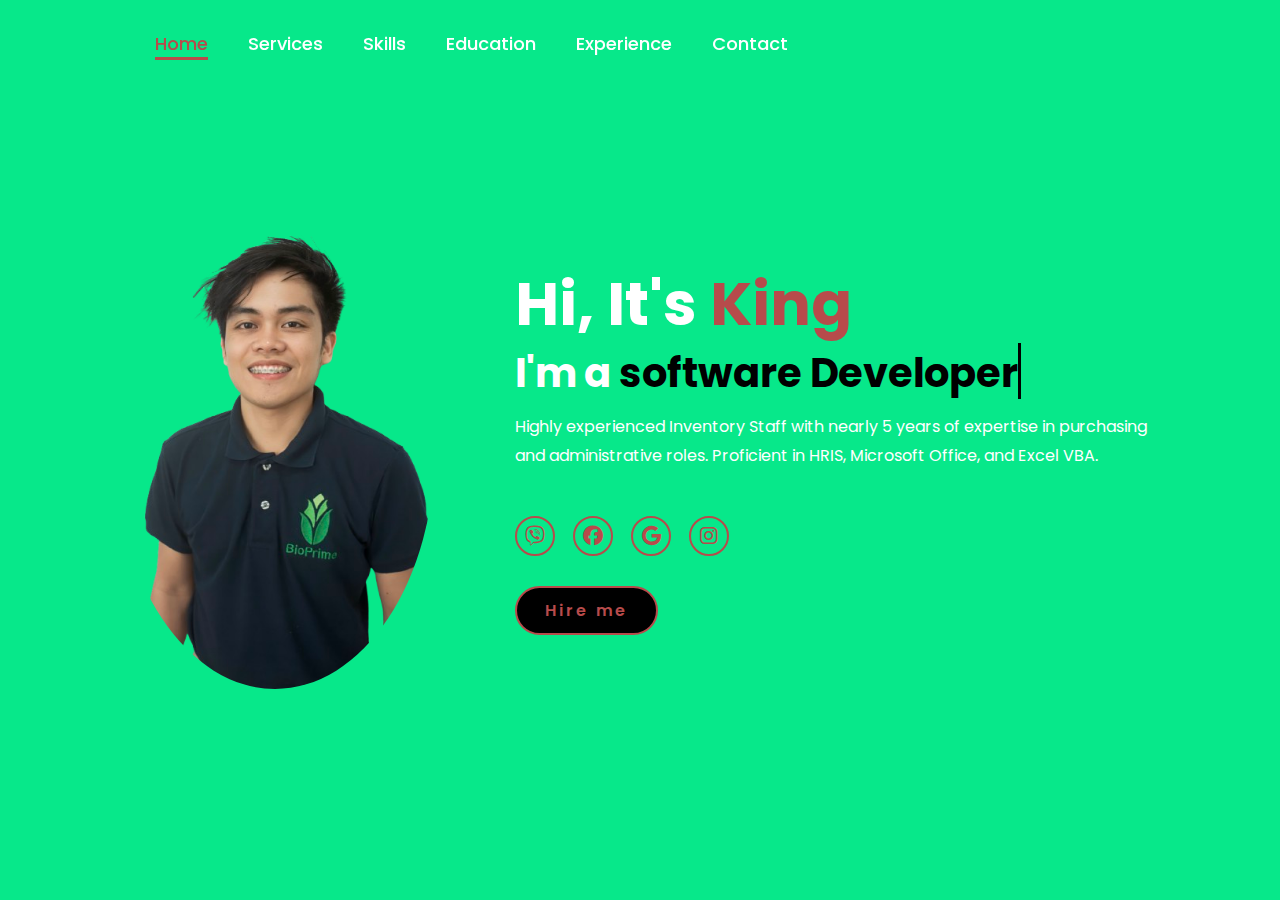
<file: index.html>
<!DOCTYPE html>
<html lang="en">
    
<head>
    <meta charset="UTF-8">
    <meta name="viewport" content="width=device-width, initial-scale=1.0">
    <link rel="stylesheet" href="https://cdnjs.cloudflare.com/ajax/libs/font-awesome/6.5.2/css/all.min.css">
    <link rel="stylesheet" href="style.css">
    <title>King Portfolio</title>
</head>
<body>
    <header>

        <div class="menu-toggle" id="mobile-menu">
            <i class="fas fa-bars"></i>
        </div>

        <nav id="menu">
            <a href="index.html" class="active"> Home</a>
            <a href="Services.html" >Services</a> 
            <a href="skill.html" >Skills</a>
            <a href="educ.html" >Education</a>
            <a href="exp.html" >Experience</a>
            <a href="contact.html" >Contact</a>
        </nav>
        
    </header>
    <section class="home">
        <div class="home-img">
            <img src="cv.png" alt="">
        </div>
        <div class="home-content">
            <h1>Hi, It's <span>King</span></h1>
            <h3 class="typing-text">I'm a <span></span></h3>
            <p>Highly experienced Inventory Staff with nearly 5
years of expertise in purchasing and administrative
roles. Proficient in HRIS, Microsoft Office, and Excel
VBA.</p>
            <div class="social-icons">
                <a href="viber://chat?number=09912345982"><i class="fa-brands fa-viber"></i></a>
                <a href="https://facebook.com/itskingperuelo1906"><i class="fa-brands fa-facebook"></i></a>
                <a href="mailto:timikingperuelo@gmail.com"><i class="fa-brands fa-google mail"></i></a>
                <a href="https://instagram.com/kinggggyyyy"><i class="fa-brands fa-instagram"></i></a>
            </div>
            <a href="mailto:timikingperuelo@gmail.com" class="btn">Hire me</a>
        </div>
    </section>
<script>
        const mobileMenu = document.getElementById('mobile-menu');
        const navMenu = document.getElementById('menu');

        mobileMenu.addEventListener('click', () => {
            navMenu.classList.toggle('active');
        });
    </script>
</body>
</html>
</file>
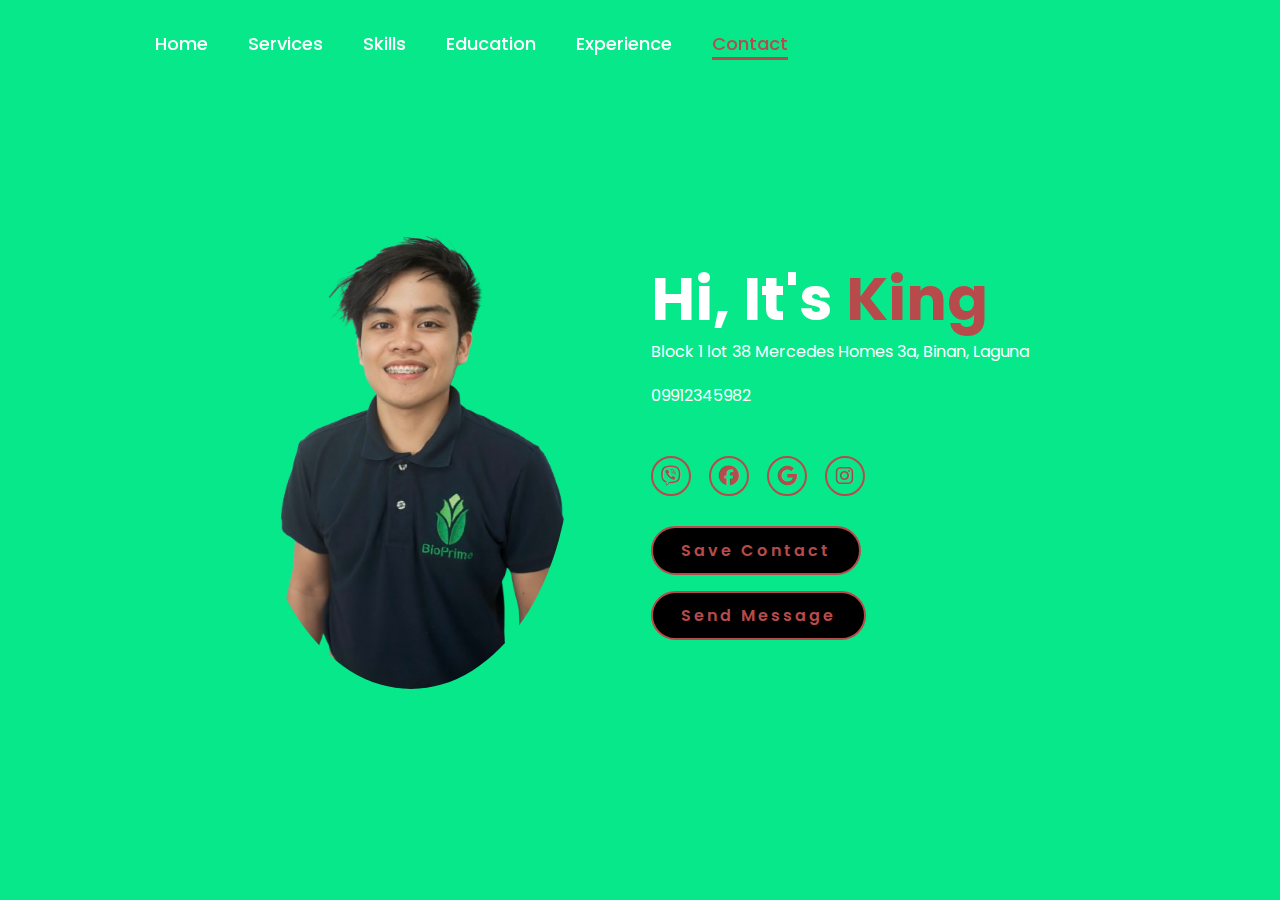
<file: contact.html>
<!DOCTYPE html>
<html lang="en">
    
<head>
    <meta charset="UTF-8">
    <meta name="viewport" content="width=device-width, initial-scale=1.0">
    <link rel="stylesheet" href="https://cdnjs.cloudflare.com/ajax/libs/font-awesome/6.5.2/css/all.min.css">
    <link rel="stylesheet" href="style.css">
    <title>King Portfolio</title>
</head>
<body>
    <header>
<div class="menu-toggle" id="mobile-menu">
            <i class="fas fa-bars"></i>
        </div>
        

        <nav id="menu">
            <a href="index.html" >Home</a>
            <a href="Services.html" >Services</a> 
            <a href="skill.html" >Skills</a>
            <a href="educ.html" >Education</a>
            <a href="exp.html" >Experience</a>
            <a href="contact.html" class="active" >Contact</a>
        </nav>
    </header>
    <section class="home">
        <div class="home-img">
            <img src="cv.png" alt="">
        </div>
        <div class="home-content">
            <h1>Hi, It's <span>King</span></h1>
         	<p>Block 1 lot 38 Mercedes Homes 3a, Binan, Laguna</p>
		<p>09912345982</p>
            <div class="social-icons">
    <a href="viber://chat?number=09912345982" class="tooltip" data-tooltip="Chat with me on Viber!">
        <i class="fa-brands fa-viber"></i>
    </a>
    <a href="https://facebook.com/itskingperuelo1906" class="tooltip" data-tooltip="Visit my Facebook profile">
        <i class="fa-brands fa-facebook"></i>
    </a>
    <a href="mailto:timikingperuelo@gmail.com" class="tooltip" data-tooltip="Send me an email">
        <i class="fa-brands fa-google mail"></i>
    </a>
    <a href="https://instagram.com/kinggggyyyy" class="tooltip" data-tooltip="Follow me on Instagram">
        <i class="fa-brands fa-instagram"></i>
    </a>
</div>
	<a href="King.VCF" download="King.VCF"class="btn">Save Contact</a>
	<br>
<br>
	<a href="sms:+63912345982"class="btn">Send Message</a>

        </div>
    </section>
<script>
        const mobileMenu = document.getElementById('mobile-menu');
        const navMenu = document.getElementById('menu');

        mobileMenu.addEventListener('click', () => {
            navMenu.classList.toggle('active');
        });
    </script>

</body>
</html>
</file>
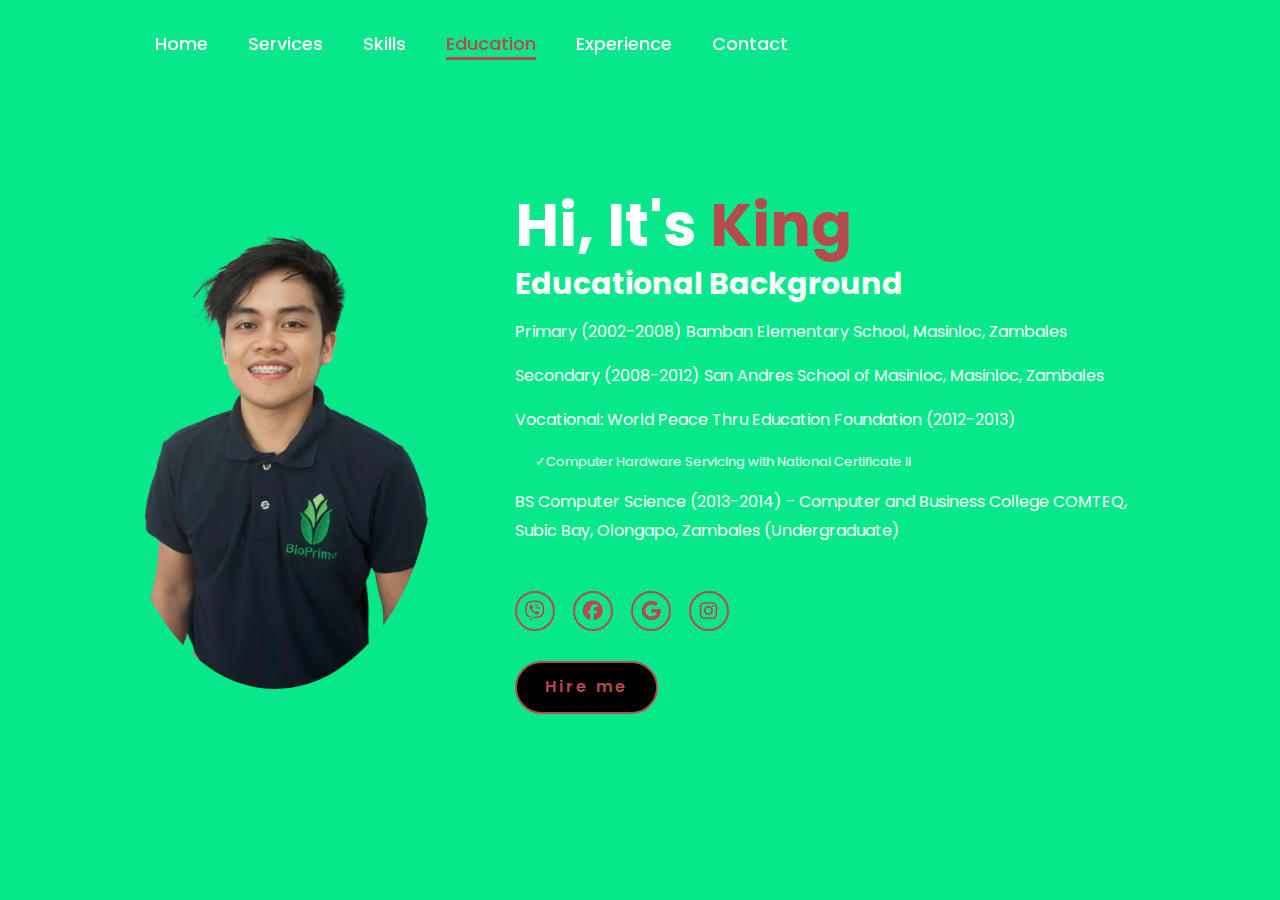
<file: educ.html>
<!DOCTYPE html>
<html lang="en">
    
<head>
    <meta charset="UTF-8">
    <meta name="viewport" content="width=device-width, initial-scale=1.0">
    <link rel="stylesheet" href="https://cdnjs.cloudflare.com/ajax/libs/font-awesome/6.5.2/css/all.min.css">
    <link rel="stylesheet" href="style.css">
    <title>King Portfolio</title>
</head>
<body>
    <header>
<div class="menu-toggle" id="mobile-menu">
            <i class="fas fa-bars"></i>
        </div>
       

        <nav id="menu">
            <a href="index.html" >Home</a>
            <a href="Services.html" >Services</a> 
            <a href="skill.html" >Skills</a>
            <a href="educ.html" class="active">Education</a>
            <a href="exp.html" >Experience</a>
            <a href="contact.html" >Contact</a>
        </nav>
    </header>
    <section class="home">
        <div class="home-img">
            <img src="cv.png" alt="">
        </div>
        <div class="home-content">
            <h1>Hi, It's <span>King</span></h1>
            <h6>Educational Background</h6>
	    <p></p>
	    <p> Primary  (2002-2008)
Bamban Elementary School, Masinloc, Zambales</p>
	    <p> Secondary (2008-2012) San Andres School of Masinloc, Masinloc, Zambales</p>
	  <p> Vocational: World Peace Thru Education
Foundation (2012-2013)</p>
	<p1>       ✓Computer Hardware Servicing with
National Certificate II<p></p>
	<p> BS Computer Science (2013-2014) - Computer and Business College COMTEQ,
Subic Bay, Olongapo, Zambales (Undergraduate)</p>
            
            <div class="social-icons">
                <a href="viber://chat?number=09912345982"><i class="fa-brands fa-viber"></i></a>
                <a href="https://facebook.com/itskingperuelo1906"><i class="fa-brands fa-facebook"></i></a>
                <a href="mailto:timikingperuelo@gmail.com"><i class="fa-brands fa-google mail"></i></a>
                <a href="https://instagram.com/kinggggyyyy"><i class="fa-brands fa-instagram"></i></a>
            </div>
            <a href="mailto:timikingperuelo@gmail.com" class="btn">Hire me</a>
        </div>
    </section>
<script>
        const mobileMenu = document.getElementById('mobile-menu');
        const navMenu = document.getElementById('menu');

        mobileMenu.addEventListener('click', () => {
            navMenu.classList.toggle('active');
        });
    </script>
</body>
</html>
</file>
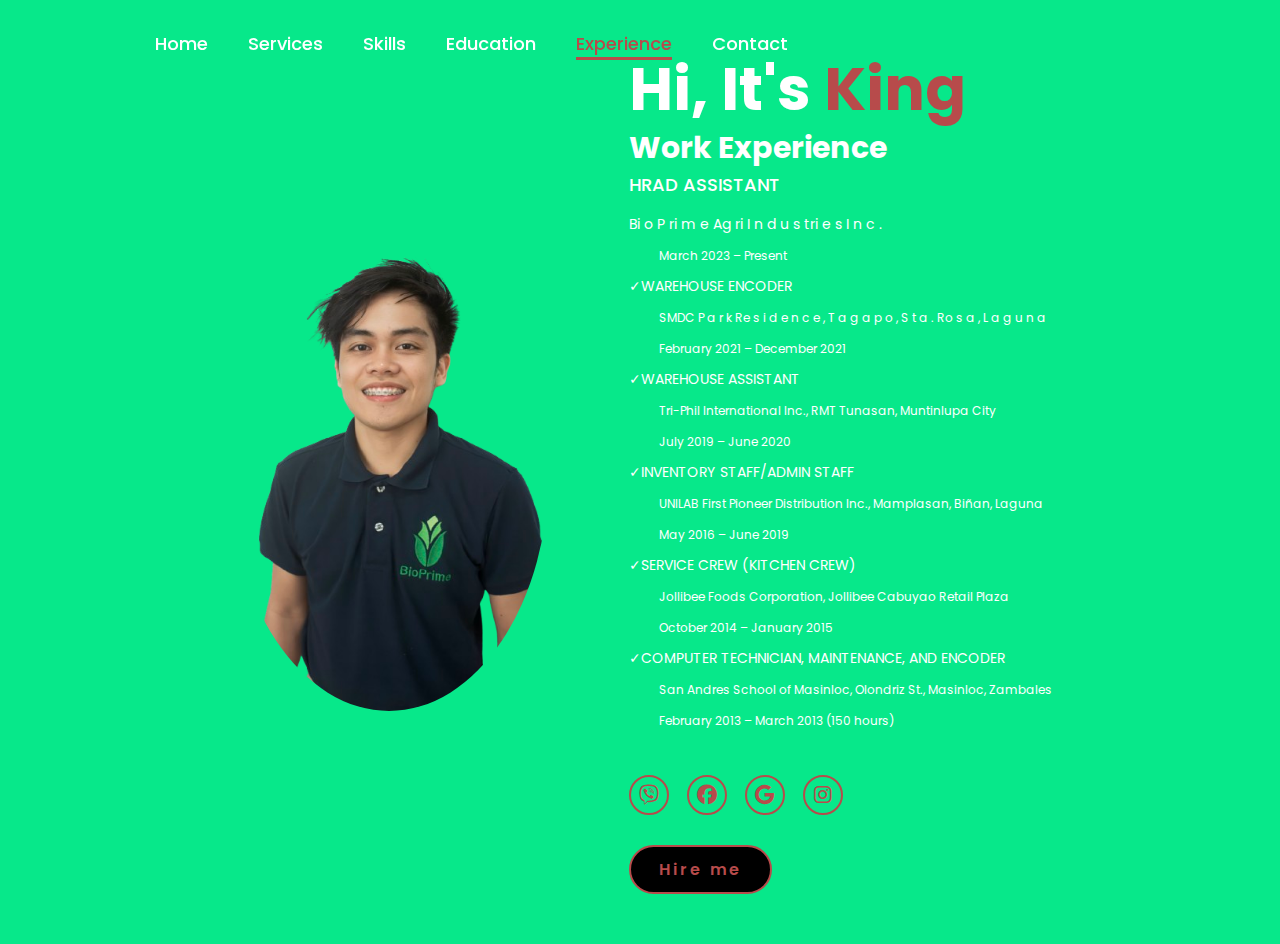
<file: exp.html>
<!DOCTYPE html>
<html lang="en">
    
<head>
    <meta charset="UTF-8">
    <meta name="viewport" content="width=device-width, initial-scale=1.0">
    <link rel="stylesheet" href="https://cdnjs.cloudflare.com/ajax/libs/font-awesome/6.5.2/css/all.min.css">
    <link rel="stylesheet" href="style.css">
    <title>King Portfolio</title>
</head>
<body>
    <header>
<div class="menu-toggle" id="mobile-menu">
            <i class="fas fa-bars"></i>
        </div>

        <nav id="menu">
            <a href="index.html" >Home</a>
            <a href="Services.html" >Services</a> 
            <a href="skill.html" >Skills</a>
            <a href="educ.html" >Education</a>
            <a href="exp.html" class="active">Experience</a>
            <a href="contact.html" >Contact</a>
        </nav>
    </header>
    <section class="home">
        <div class="home-img">
            <img src="cv.png" alt="">
        </div>
        <div class="home-content">
            <h1>Hi, It's <span>King</span></h1>
	    <h6>Work Experience</h6>
            <p4>HRAD ASSISTANT</p4></p>
<p3>Bi o P ri m e Ag ri I n d u s tri e s I n c .</p3></p>
<p2>March 2023 – Present</p2></p>	
		<p3> ✓WAREHOUSE ENCODER </p3></p>
		<p2> SMDC P a r k Re s i d e n c e , T a g a p o , S t a . Ro s a , L a g u n a </p2></p>
		<p2> February 2021 – December 2021</p2></p>
<p3>✓WAREHOUSE ASSISTANT</p3></p>
<p2>Tri-Phil International Inc., RMT Tunasan, Muntinlupa City</p2></p>
<p2>July 2019 – June 2020</p2></p>
<p3>✓INVENTORY STAFF/ADMIN STAFF</p3></p>
<p2>UNILAB First Pioneer Distribution Inc., Mamplasan, Biñan, Laguna</p2></p>
<p2>May 2016 – June 2019</p2></p>
<p3>✓SERVICE CREW (KITCHEN CREW)</p3></p>
<p2>Jollibee Foods Corporation, Jollibee Cabuyao Retail Plaza</p2></p>
<p2>October 2014 – January 2015</p2></p>
<p3>✓COMPUTER TECHNICIAN, MAINTENANCE, AND ENCODER</p3></p>
<p2>San Andres School of Masinloc, Olondriz St., Masinloc, Zambales</p2></p>
<p2>February 2013 – March 2013 (150 hours)</p2></p>


            <div class="social-icons">
                <a href="viber://chat?number=09912345982"><i class="fa-brands fa-viber"></i></a>
                <a href="https://facebook.com/itskingperuelo1906"><i class="fa-brands fa-facebook"></i></a>
                <a href="mailto:timikingperuelo@gmail.com"><i class="fa-brands fa-google mail"></i></a>
                <a href="https://instagram.com/kinggggyyyy"><i class="fa-brands fa-instagram"></i></a>
            </div>
            <a href="mailto:timikingperuelo@gmail.com" class="btn">Hire me</a>
        </div>
    </section>
<script>
        const mobileMenu = document.getElementById('mobile-menu');
        const navMenu = document.getElementById('menu');

        mobileMenu.addEventListener('click', () => {
            navMenu.classList.toggle('active');
        });
    </script>
</body>
</html>
</file>
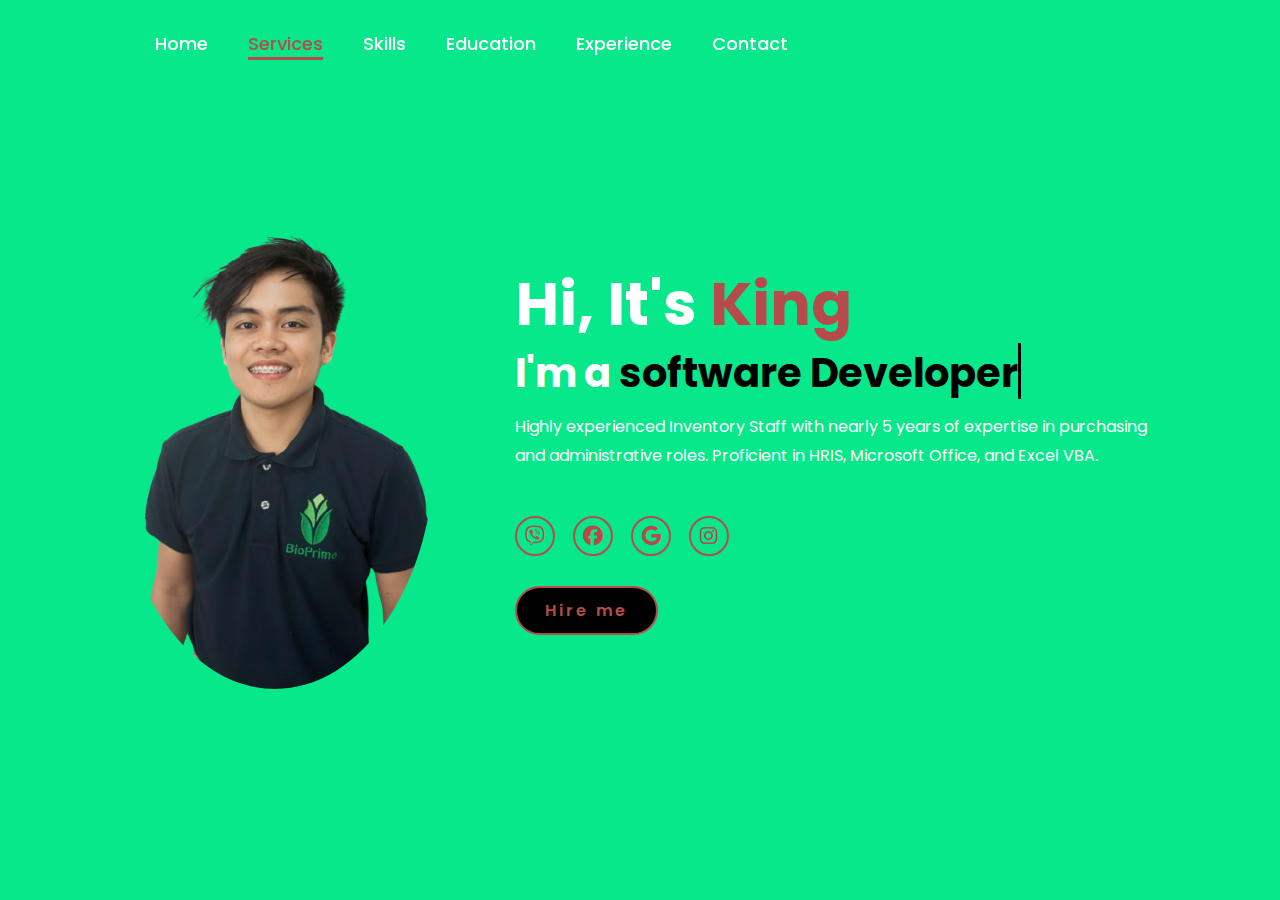
<file: Services.html>
<!DOCTYPE html>
<html lang="en">
    
<head>
    <meta charset="UTF-8">
    <meta name="viewport" content="width=device-width, initial-scale=1.0">
    <link rel="stylesheet" href="https://cdnjs.cloudflare.com/ajax/libs/font-awesome/6.5.2/css/all.min.css">
    <link rel="stylesheet" href="style.css">
    <title>King Portfolio</title>
</head>
<body>
    <header>
<div class="menu-toggle" id="mobile-menu">
            <i class="fas fa-bars"></i>
        </div>
        

        <nav id="menu">
            <a href="index.html" > Home</a>
            <a href="Services.html" class="active" >Services</a> 
            <a href="skill.html" >Skills</a>
            <a href="educ.html" >Education</a>
            <a href="exp.html" >Experience</a>
            <a href="contact.html" >Contact</a>
        </nav>
    </header>
    <section class="home">
        <div class="home-img">
            <img src="cv.png" alt="">
        </div>
        <div class="home-content">
            <h1>Hi, It's <span>King</span></h1>
            <h3 class="typing-text">I'm a <span></span></h3>
            <p>Highly experienced Inventory Staff with nearly 5
years of expertise in purchasing and administrative
roles. Proficient in HRIS, Microsoft Office, and Excel
VBA.</p>
            <div class="social-icons">
                <a href="viber://chat?number=09912345982"><i class="fa-brands fa-viber"></i></a>
                <a href="https://facebook.com/itskingperuelo1906"><i class="fa-brands fa-facebook"></i></a>
                <a href="mailto:timikingperuelo@gmail.com"><i class="fa-brands fa-google mail"></i></a>
                <a href="https://instagram.com/kinggggyyyy"><i class="fa-brands fa-instagram"></i></a>
            </div>
            <a href="mailto:timikingperuelo@gmail.com" class="btn">Hire me</a>
        </div>
    </section>
<script>
        const mobileMenu = document.getElementById('mobile-menu');
        const navMenu = document.getElementById('menu');

        mobileMenu.addEventListener('click', () => {
            navMenu.classList.toggle('active');
        });
    </script>
</body>
</html>
</file>
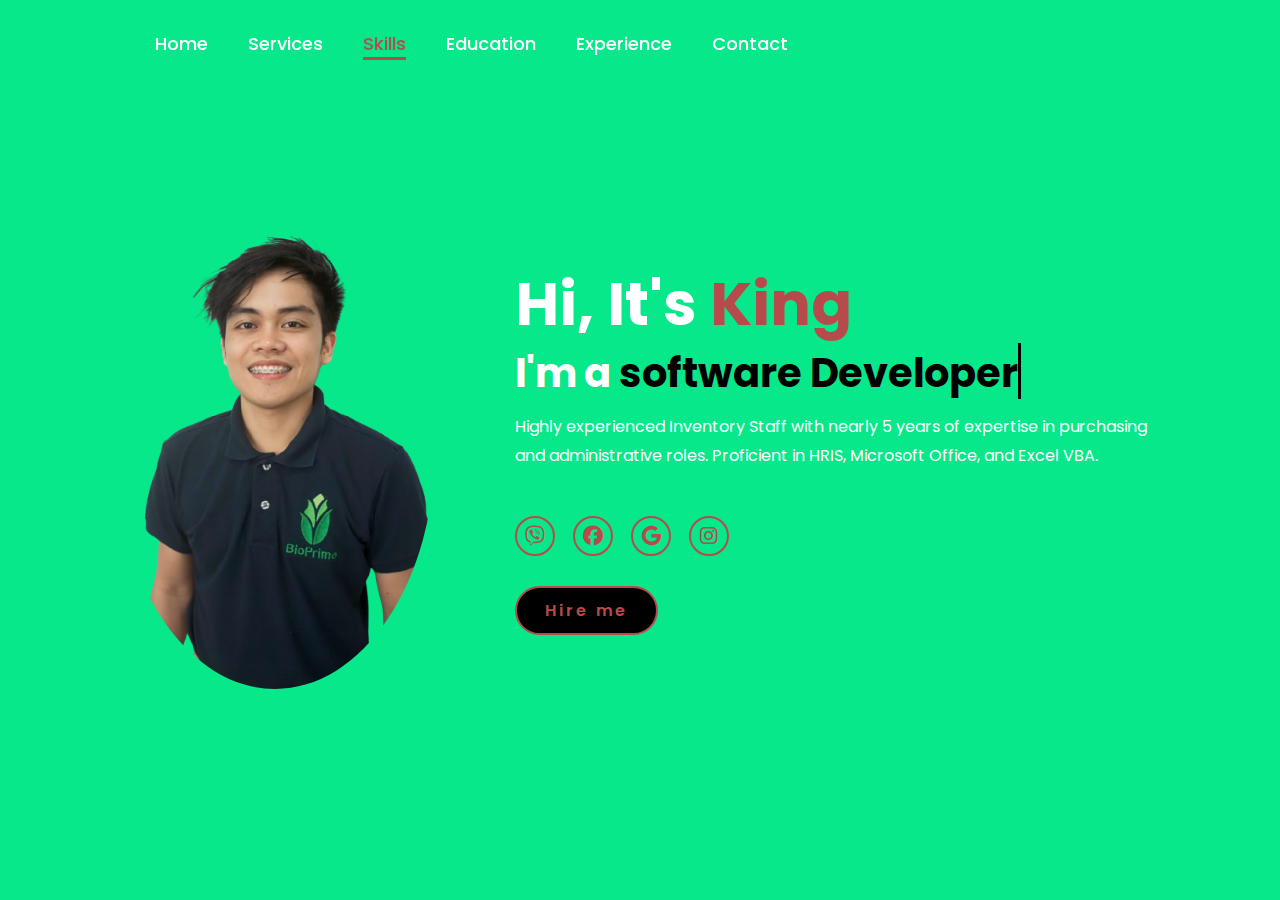
<file: skill.html>
<!DOCTYPE html>
<html lang="en">
    
<head>
    <meta charset="UTF-8">
    <meta name="viewport" content="width=device-width, initial-scale=1.0">
    <link rel="stylesheet" href="https://cdnjs.cloudflare.com/ajax/libs/font-awesome/6.5.2/css/all.min.css">
    <link rel="stylesheet" href="style.css">
    <title>King Portfolio</title>
</head>
<body>
    <header>
<div class="menu-toggle" id="mobile-menu">
            <i class="fas fa-bars"></i>
        </div>
        

        <nav id="menu">
            <a href="index.html" >Home</a>
            <a href="Services.html" >Services</a> 
            <a href="skill.html" class="active" >Skills</a>
            <a href="educ.html" >Education</a>
            <a href="exp.html" >Experience</a>
            <a href="contact.html" >Contact</a>
        </nav>
    </header>
    <section class="home">
        <div class="home-img">
            <img src="cv.png" alt="">
        </div>
        <div class="home-content">
            <h1>Hi, It's <span>King</span></h1>
            <h3 class="typing-text">I'm a <span></span></h3>
            <p>Highly experienced Inventory Staff with nearly 5
years of expertise in purchasing and administrative
roles. Proficient in HRIS, Microsoft Office, and Excel
VBA.</p>
            <div class="social-icons">
                <a href="viber://chat?number=09912345982"><i class="fa-brands fa-viber"></i></a>
                <a href="https://facebook.com/itskingperuelo1906"><i class="fa-brands fa-facebook"></i></a>
                <a href="mailto:timikingperuelo@gmail.com"><i class="fa-brands fa-google mail"></i></a>
                <a href="https://instagram.com/kinggggyyyy"><i class="fa-brands fa-instagram"></i></a>
            </div>
            <a href="mailto:timikingperuelo@gmail.com" class="btn">Hire me</a>
        </div>
    </section>
<script>
        const mobileMenu = document.getElementById('mobile-menu');
        const navMenu = document.getElementById('menu');

        mobileMenu.addEventListener('click', () => {
            navMenu.classList.toggle('active');
        });
    </script>
</body>
</html>
</file>
<file: style.css>
@import url('https://fonts.googleapis.com/css2?family=Poppins:wght@100;200;300;400;500;600&display=swap');

*{
    margin: 0;
    padding: 0;
    box-sizing: border-box;
    text-decoration: none;
    border: none;
    outline: none;
    font-family: 'Poppins', sans-serif;
}

html{
    font-size: 62.5%;
}

body{
    width: 100%;
    height: 100vh;
    overflow-x: hidden;
    background-color: #0ee898;
    color: white;
}

header{
    margin-top: 20px;
    position: fixed;
    top: 0;
    left: 0;
    width: 100%;
    padding: 1rem 9%;
    background-color: transparent;
    filter: drop-shadow(10px);
    display: flex;
    justify-content: space-between;
    align-items: center;
    z-index: 100;
}

.logo{
    font-size: 4rem;
    color: #cf1711;
    font-weight: 900;
    cursor: pointer;
    transition: 0.5s ease;
}

.logo:hover{
    transform: scale(1.1);
}
p {
        margin-bottom: 15px; /* Space between paragraphs */
        line-height: 1.8;    /* Space between lines within paragraphs */

}
p1 {
        margin-bottom: 20px; /* Space between paragraphs */
        line-height: 1.8;    /* Space between lines within paragraphs */
	margin-left: 20px;
	font-size: 1.3rem;

}
p2 {
        margin-bottom: 5px; /* Space between paragraphs */
        line-height: 1;    /* Space between lines within paragraphs */
	margin-left: 30px;
	font-size: 1.2rem;

}
p3 {
        margin-bottom: 2px; /* Space between paragraphs */
        line-height: 0.2;    /* Space between lines within paragraphs */
	font-size: 1.4rem;
}
p4 {
        margin-bottom: 1px; /* Space between paragraphs */
        line-height: 2;    /* Space between lines within paragraphs */
	font-size: 1.8rem;
font-weight: 500;
}
.menu-toggle {
    display: none;
    cursor: pointer;
    font-size: 3rem;
    color: #fff;
    position: absolute;
    right: 30px;
    top: 30px;
    z-index: 101;
}
nav a{
    font-size: 1.8rem;
    color: white;
    margin-left: 4rem;
    font-weight: 500;
    transition: 0.3s ease;
    border-bottom: 3px solid transparent;
}
.menu-toggle {
    display: block;
}
nav a {
    transition: opacity 0.3s ease, transform 0.3s ease;
}
nav.active a {
    opacity: 1;
    transform: translateX(0);
}

nav a:hover,
nav a.active{
    color: #b74b4b;
    border-bottom: 3px solid #b74b4b;
}
nav {
    display: none; /* Hide menu by default */
}
    .menu-toggle {
        display: none; /* Hide menu button on desktop */
    }

    /* Show nav when active on desktop */
    nav.active {
        display: block; /* Display menu when active class is added */
    }

    /* Optional: adjust nav styles for desktop */
    nav {
        display: flex;
        justify-content: space-around; /* Adjust to your layout */
        background-color: transparent; /* Transparent background for desktop */
        position: static; /* Remove the absolute positioning for desktop */
        width: auto;
    }
}

@media(max-width:995px){
    nav{
        position: absolute;
        display: none;
        top: 0;
        right: 0;
        width: 40%;
        border-left: 3px solid #b74b4b;
        border-bottom: 3px solid #b74b4b;
        border-bottom-left-radius: 2rem;
        padding: 1rem solid;
        background-color: #161616;
        border-top: 0.1rem solid rgba(0,0,0,0.1);
    }

    nav.active {
        display: block;
    }

    nav a {
        display: block;
        font-size: 2rem;
        margin: 3rem 0;
    }

    nav a:hover,
    nav a.active{
        padding: 1rem;
        border-radius: 0.5rem;
        border-bottom: 0.5rem solid #b74b4b;
    }
}

section{
    min-height: 100vh;
    padding: 5rem 9% 5rem;
}

.home{
    display: flex;
    justify-content: center;
    align-items: center;
    gap: 8rem;
    background-color: #07e88a;
}
.home .home-content h6{
    font-size: 3rem;
    font-weight: 700;
    line-height: 1.3;
}

.home .home-content h1{
    font-size: 6rem;
    font-weight: 700;
    line-height: 1.3;
}

span{
    color: #b74b4b;
}

.home-content h3{
    font-size: 4rem;
    margin-bottom: 1rem;
    font-weight: 700;
}

.home-content p{
    font-size: 1.6rem;
}

.home-img{
    border-radius: 50%;
}

.home-img img{
    position: relative;
    width: 25vw;
    border-radius: 50%;
    box-shadow: 0 0 25px solid #07e88a;
    cursor: pointer;
    transition: 0.2s linear;
}

.home-img img:hover{
    font-size: 1.8rem;
    font-weight: 500;
}

.social-icons a{
    display: inline-flex;
    justify-content: center;
    align-items: center;
    width: 4rem;
    height: 4rem;
    background-color: transparent;
    border: 0.2rem solid #b74b4b;
    font-size: 2rem;
    border-radius: 50%;
    margin: 3rem 1.5rem 3rem 0;
    transition: 0.3s ease;
    color: #b74b4b;
}

.social-icons a:hover{
    color: black;
    transform: scale(1.3) translateY(-5px);
    background-color: #b74b4b;
    box-shadow: 0  0 25px #b74b4b;
}

.btn{
    display: inline-block;
    padding: 1rem 2.8rem;
    background-color: black;
    border-radius: 4rem;
    font-size: 1.6rem;
    color: #b74b4b;
    letter-spacing: 0.3rem;
    font-weight: 600;
    border: 2px solid #b74b4b;
    transition: 0.3s ease;
    cursor: pointer;
}

.btn:hover{
    transform: scale3d(1.03);
    background-color: #b74b4b;
    color: black;
    box-shadow: 0 0 25px #b74b4b;
}

.typing-text{
    font-size: 34px;
    font-weight: 600;
    min-width: 280px;
}

.typing-text span{
    position: relative;
}

.typing-text span::before{
    content: "software Developer";
    color: black;
    animation: words 20s infinite;
}

.typing-text span::after{
    content: "";
    background-color: #07e88a;
    position: absolute;
    width: calc(100% + 8px);
    height: 100%;
    border-left: 3px solid black;
    right: -8;
    animation: cursor 0.6s infinite;
}

@keyframes cursor{
    to{
        border-left: 3px solid #b74b4b;
    }
}

@keyframes words{
    0%, 20%{
        content: "HR Assistant...";
    }
    21%, 40%{
        content: "Admin Assistant...";
    }
    41%, 60%{
        content: "Warehouse Assistant...";
    }
    61%, 80%{
        content: "Purchasing...";
    }
    81%, 100%{
        content: "IMPEX Staff...";
    }
}

.menu-toggle {
    display: none; /* Hide the menu button by default */
}


@media(max-width:995px){
	.menu-toggle {
        display: block;
        font-size: 3rem;
        color: #fff;
        position: absolute;
        right: 30px;
        top: 30px;
        z-index: 101;
        cursor: pointer;
    }
	nav {
        display: none; /* Hide the menu by default */
        position: absolute;
        top: 0;
        right: 0;
        width: 100%;
        background-color: #161616;
        border-left: 3px solid #b74b4b;
        border-bottom: 3px solid #b74b4b;
        border-bottom-left-radius: 2rem;
        padding: 1rem solid;
        flex-direction: column;
        align-items: center;
    }
	nav.active {
        display: flex; /* Show the menu when active */
    }

    nav a {
        font-size: 2rem;
        margin: 2rem 0;
    }

    nav a:hover,
    nav a.active {
        padding: 1rem;
        border-radius: 0.5rem;
        background-color: #b74b4b;
        color: black;
    }

	
    .home{
        flex-direction: column;
        margin: 5rem 4rem;
    }

    .home .home-content h3{
        font-size: 2.5rem;
    }

    .home-content h1{
        font-size: 5rem;
    }

    .home-img img{
        width: 70vw;
        margin-top: 4rem;
    }

.tooltip {
    position: relative;
    display: inline-block;
    cursor: pointer;
}

/* The tooltip text */
.tooltip::before {
    content: attr(data-tooltip); /* Gets content from the data-tooltip attribute */
    position: absolute;
    bottom: 150%; /* Adjust this value to control tooltip position */
    left: 50%;
    transform: translateX(-50%);
    background-color: black;
    color: white;
    padding: 0.5rem;
    border-radius: 0.5rem;
    white-space: nowrap;
    font-size: 1.2rem;
    opacity: 0;
    visibility: hidden;
    transition: opacity 0.3s ease-in-out, visibility 0.3s ease-in-out;
}

/* Show the tooltip on hover */
.tooltip:hover::before {
    opacity: 1;
    visibility: visible;
}

}
</file>
